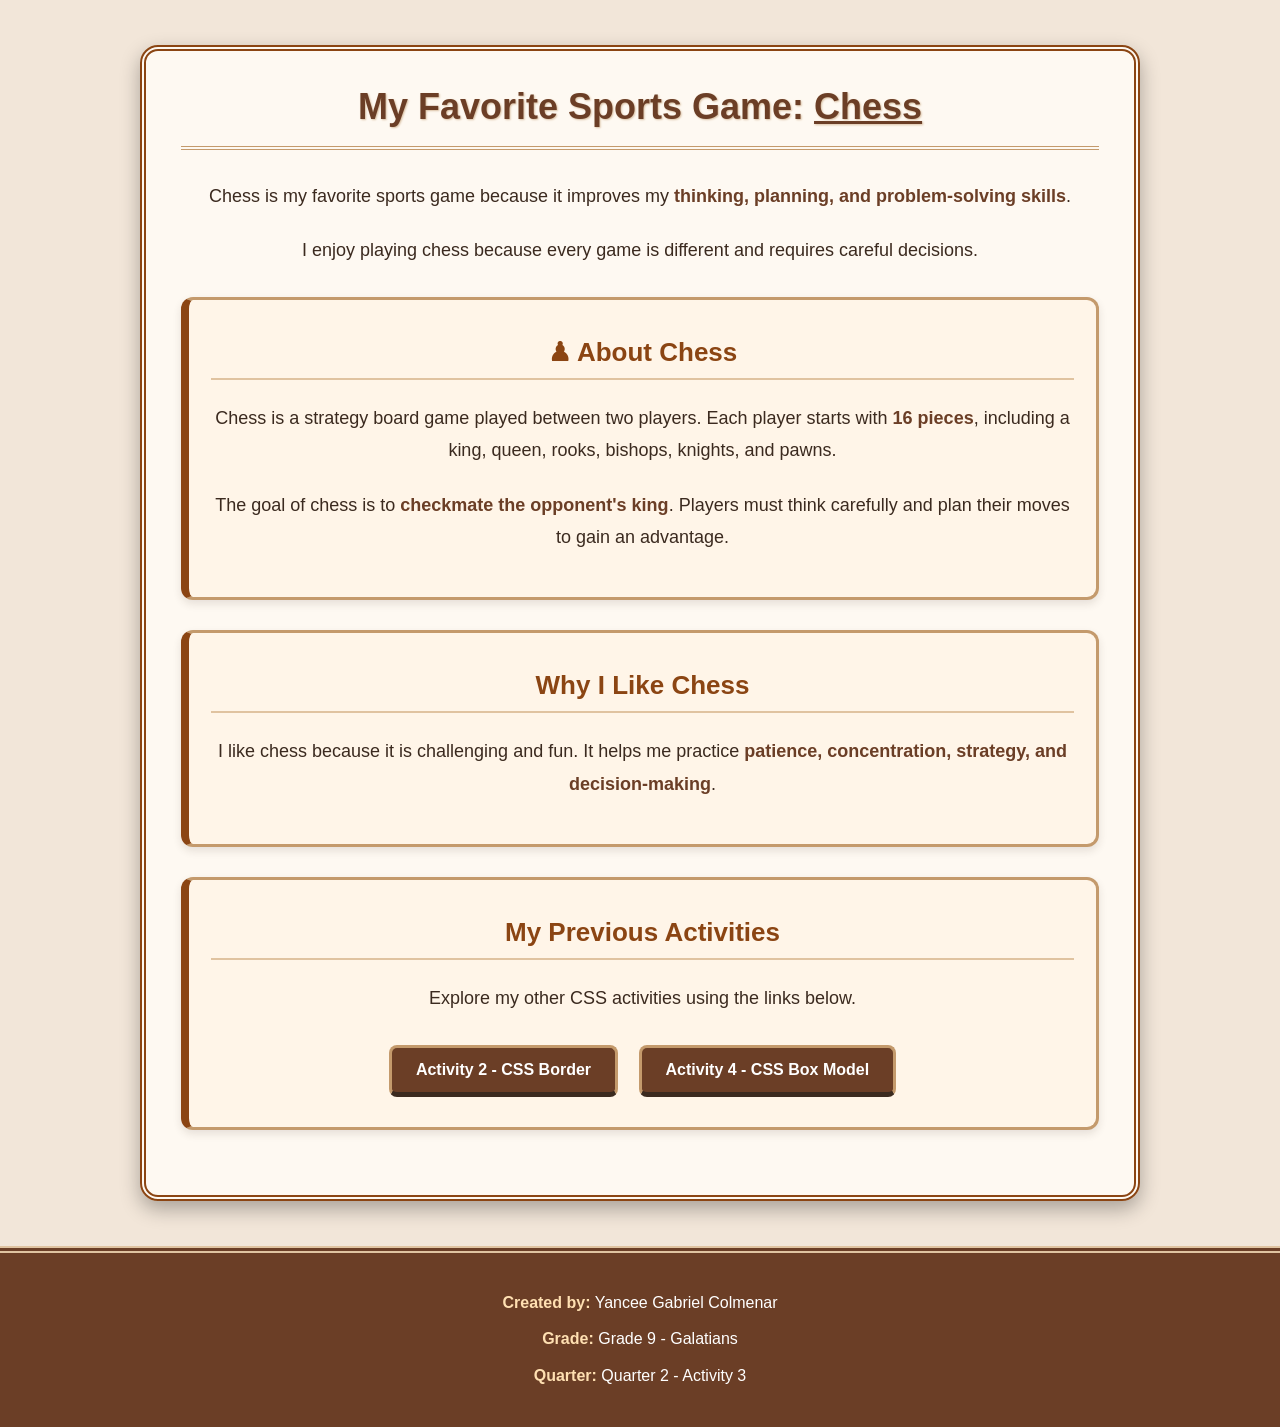
<file: page6.html>
<!DOCTYPE html>
<html>
<head>
<title>My Favorite Game - Chess</title>
<meta name="viewport" content="width=device-width, initial-scale=1.0">

<style>
* {box-sizing: border-box;}

body {background-color: #f2e6d9;
      background-image: url("https://images.unsplash.com/photo-1586165368502-1bad197a6461");
      background-repeat: no-repeat;
      background-attachment: fixed;
      background-size: cover;
      font-family: Arial, sans-serif;
      text-align: center;
      color: #3b2a1f;
      margin: 0;
      padding: 0;}

.content {background-color: rgba(255, 250, 244, 0.96);
          padding: 35px;
          margin: 45px auto;
          width: 85%;
          max-width: 1000px;
          border: 6px double #8b4513;
          border-radius: 18px;
          box-shadow: 0 8px 20px rgba(0, 0, 0, 0.3);}

h1 {color: #6b3e26;
    font-size: 36px;
    margin: 0 0 30px;
    border-bottom: 4px double #c49a6c;
    padding-bottom: 18px;
    text-shadow: 1px 1px 2px #d9c0a3;}

p {margin: 22px 0;
   line-height: 1.8;
   font-size: 18px;}

.info {background-color: #fff5e8;
       border: 3px solid #c49a6c;
       border-left: 8px solid #8b4513;
       padding: 22px;
       margin: 30px 0;
       border-radius: 12px;
       box-shadow: 0 4px 8px rgba(59, 42, 31, 0.12);}

h2 {color: #8b4513;
    font-size: 26px;
    margin-top: 15px;
    margin-bottom: 22px;
    padding-bottom: 10px;
    border-bottom: 2px solid #e0c3a0;}

strong {color: #6b3e26;}

a {display: inline-block;
   background-color: #6b3e26;
   color: white;
   margin: 8px;
   border: 3px solid #c49a6c;
   border-bottom: 5px solid #3b2a1f;
   padding: 13px 24px;
   border-radius: 8px;
   text-decoration: none;
   font-weight: bold;
   transition: background-color 0.3s, transform 0.3s;}

a:hover {background-color: #8b4513;
         transform: translateY(-3px);}

footer {margin-top: 45px;
        background-color: #6b3e26;
        color: white;
        border-top: 7px double #e0c3a0;
        padding: 28px 20px;
        line-height: 2;
        font-size: 16px;}

footer p {margin: 8px 0;
          font-size: 16px;}

footer b {color: #ffe0b2;}

@media (max-width: 600px) {
    .content {width: 92%;
              padding: 20px;
              margin: 25px auto;}
    h1 {font-size: 28px;}
    h2 {font-size: 22px;}
    p {font-size: 16px;}
    .info {padding: 16px;}
    a {display: block;
       margin: 12px auto;
       max-width: 230px;}
    footer {padding: 22px 12px;}
}
</style>
</head>

<body>

<div class="content">

<h1>My Favorite Sports Game: <u>Chess</u></h1>

<p>Chess is my favorite sports game because it improves my <strong>thinking, planning, and problem-solving skills</strong>.</p>

<p>I enjoy playing chess because every game is different and requires careful decisions.</p>

<div class="info">

<h2>♟ About Chess</h2>

<p>Chess is a strategy board game played between two players. Each player starts with <strong>16 pieces</strong>, including a king, queen, rooks, bishops, knights, and pawns.</p>

<p>The goal of chess is to <strong>checkmate the opponent's king</strong>. Players must think carefully and plan their moves to gain an advantage.</p>

</div>

<div class="info">

<h2>Why I Like Chess</h2>

<p>I like chess because it is challenging and fun. It helps me practice <strong>patience, concentration, strategy, and decision-making</strong>.</p>

</div>

<div class="info">

<h2>My Previous Activities</h2>

<p>Explore my other CSS activities using the links below.</p>

<a href="page5.html">Activity 2 - CSS Border</a>
<a href="page7.html">Activity 4 - CSS Box Model</a>

</div>

</div>

<footer>
    <p><b>Created by:</b> Yancee Gabriel Colmenar</p>
    <p><b>Grade:</b> Grade 9 - Galatians</p>
    <p><b>Quarter:</b> Quarter 2 - Activity 3</p>
</footer>

</body>
</html>
</file>
